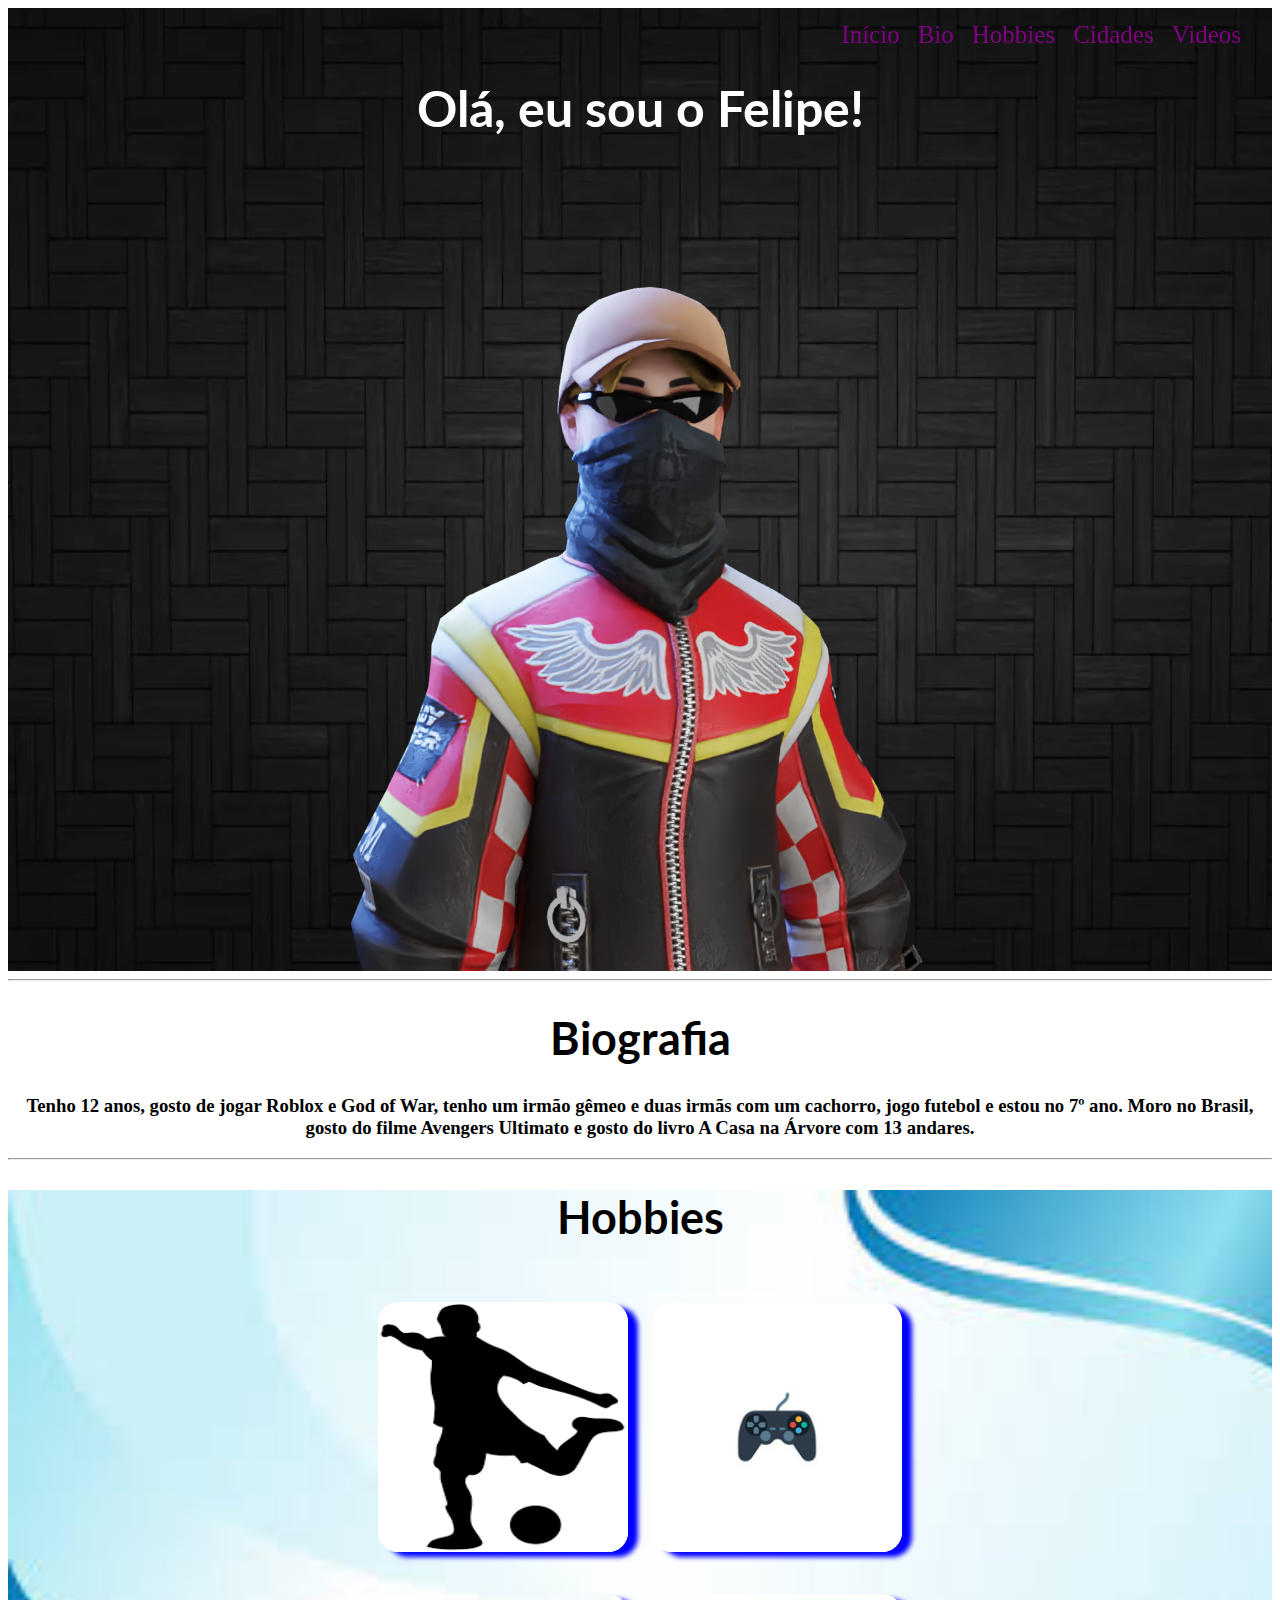
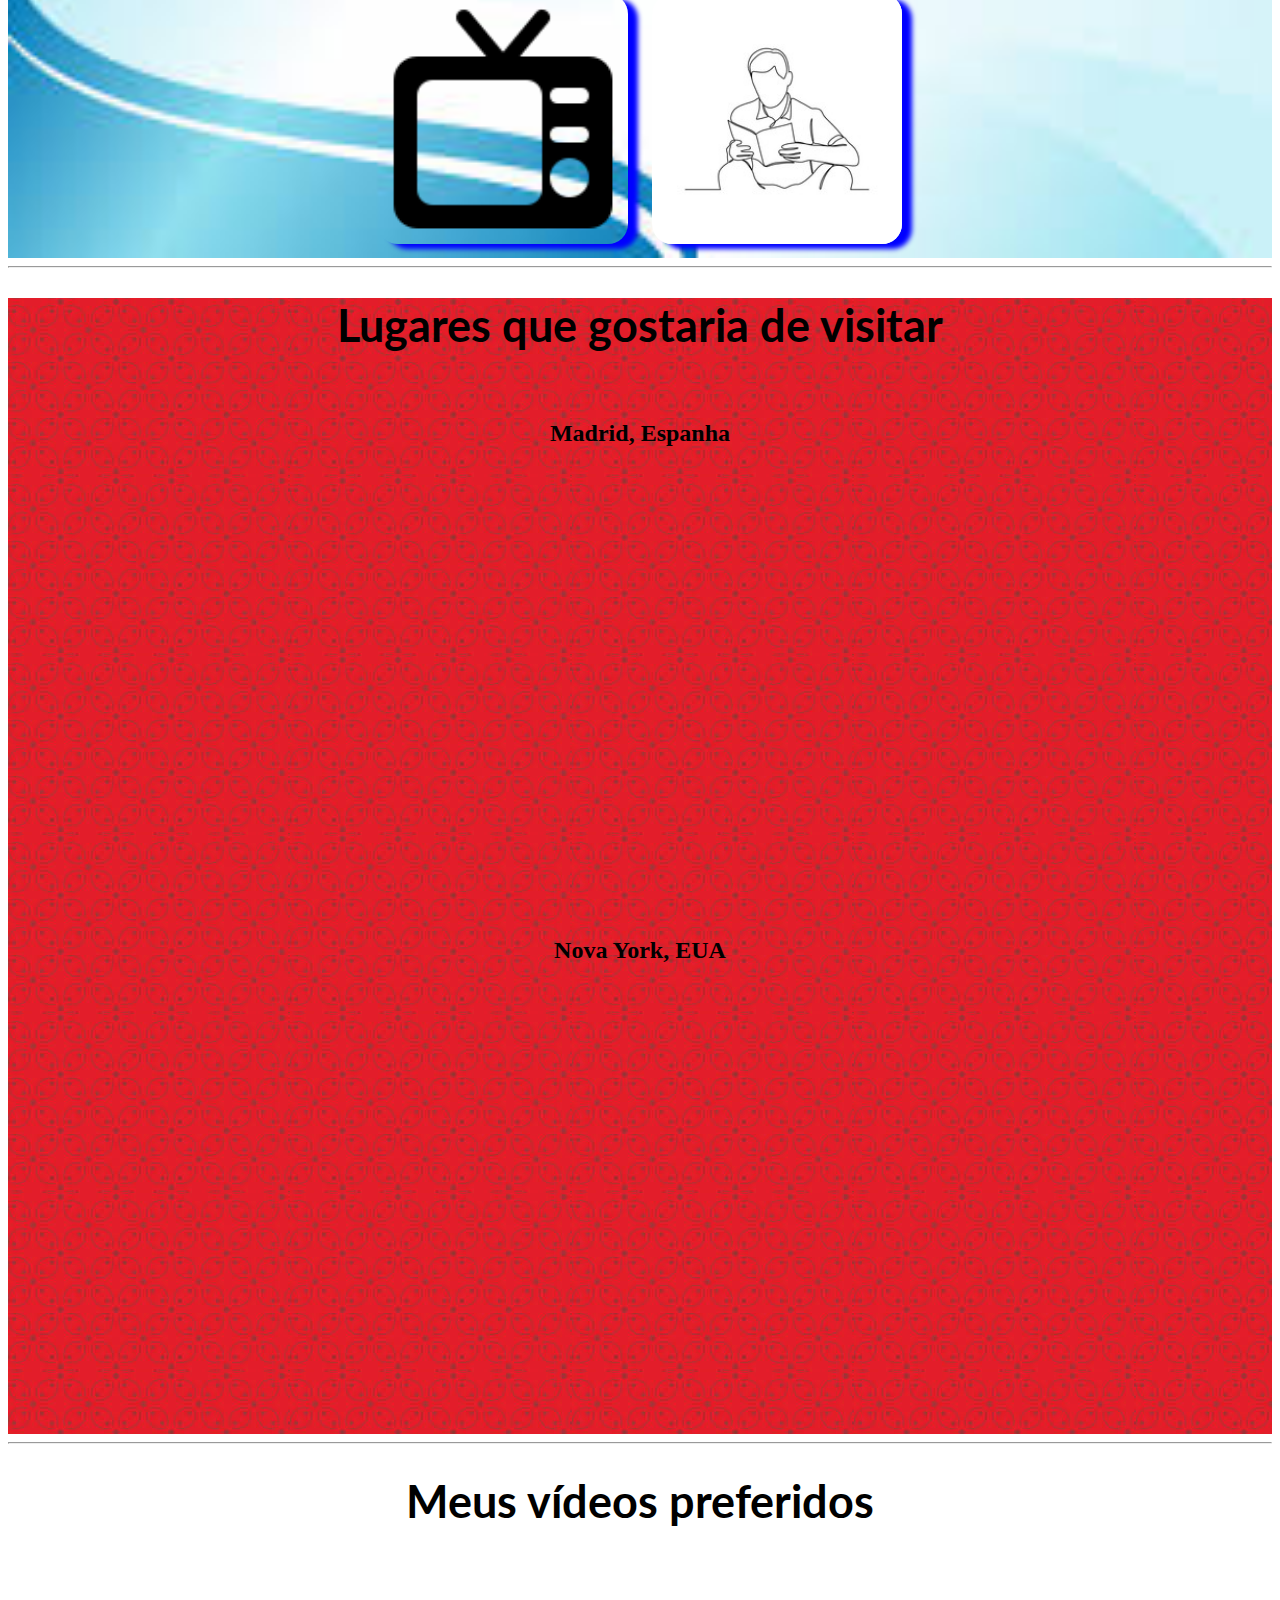
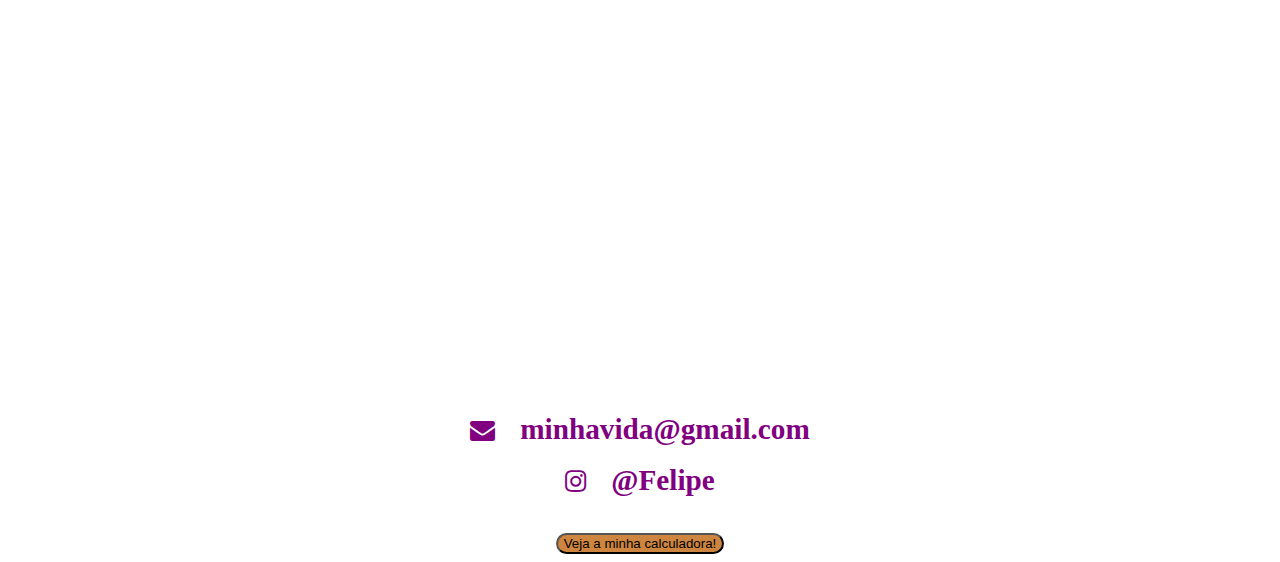
<file: index.html>
<html>
    <head>
        <title> Meu site </title>
        <link rel="preconnect" href="https://fonts.googleapis.com">
    <link rel="preconnect" href="https://fonts.gstatic.com" crossorigin>
    <link href="https://fonts.googleapis.com/css2?family=Lato:wght@100&display=swap" rel="stylesheet">
    <link rel="stylesheet" href="style.css">
    <link rel="stylesheet" href="https://cdnjs.cloudflare.com/ajax/libs/font-awesome/4.7.0/css/font-awesome.min.css">
    <script src="main.js">  </script>
    </head>
    <body>
        <section id="apresentaçao"> 
            <ul class="ul">
                <li class="menu"> <a href="#apresentaçao"> Início </a></li> 
                <li class="menu"> <a href="#bio"> Bio </a></li>
                <li class="menu"> <a href="#hobbies"> Hobbies </a> </li>
                <li class="menu"> <a href="#lugares"> Cidades </a> </li>
                <li class="menu"> <a href="#videos"> Videos </a> </li>
                </ul>
                <br>
                <br>
        <h1 id="nome"> Olá, eu sou o Felipe! </h1>
        <img src="ReadyPlayerMe-Avatar.png">
        <br>
       </section>
       <hr>
       <section id="bio">
        <h1 class="titulos">
            Biografia
        </h1>
        <h3 id="bio">
            Tenho 12 anos, gosto de jogar Roblox e God of War, tenho um irmão gêmeo e duas irmãs com 
            um cachorro, jogo futebol e estou no 7º ano. Moro no Brasil, gosto do filme Avengers Ultimato
            e gosto do livro A Casa na Árvore com 13 andares.
        </h3>
       </section>
       <hr>
       <section id="hobbies">
        <h1 class="titulos"> Hobbies </h1>
        <br>
        <span>
        <img class="hbb"src="download.png">
        </span>
        <span>
        <img class="hbb"src="controle.jpg">
        </span>
        <br>
        <br>
        <span>
        <img class="hbb" src="tv.png">
        </span>
        <span>
        <img class="hbb" src="estudar2.jpg">
        </span>
       </section>
       <hr>
       <section id="lugares">
        <h1 class="titulos"> Lugares que gostaria de visitar </h1>
        <br>
        <h2> Madrid, Espanha</h2>
        <iframe src="https://www.google.com/maps/embed?pb=!1m18!1m12!1m3!1d194348.1398105032!2d-3.8196206842121603!3d40.43786975948415!2m3!1f0!2f0!3f0!3m2!1i1024!2i768!4f13.1!3m3!1m2!1s0xd422997800a3c81%3A0xc436dec1618c2269!2sMadrid%2C%20Madri%2C%20Espanha!5e0!3m2!1spt-BR!2sbr!4v1662155214266!5m2!1spt-BR!2sbr" width="600" height="450" style="border:0;" allowfullscreen="" loading="lazy" referrerpolicy="no-referrer-when-downgrade"></iframe>
       <h2> Nova York, EUA</h2>
       <iframe src="https://www.google.com/maps/embed?pb=!1m18!1m12!1m3!1d835732.02805134!2d-74.1030323862258!3d40.74903653696288!2m3!1f0!2f0!3f0!3m2!1i1024!2i768!4f13.1!3m3!1m2!1s0x89c24fa5d33f083b%3A0xc80b8f06e177fe62!2sNova%20Iorque%2C%20NY%2C%20EUA!5e0!3m2!1spt-BR!2sbr!4v1662155510266!5m2!1spt-BR!2sbr" width="600" height="450" style="border:0;" allowfullscreen="" loading="lazy" referrerpolicy="no-referrer-when-downgrade"></iframe>
    </section>
    <hr>
    <section id="videos">
        <h1 class="titulos"> Meus vídeos preferidos </h1>
        <br>
        <iframe width="713" height="401" src="https://www.youtube.com/embed/No71ZNDbUZQ" title="AS PRAIAS DOS BUGS!! - Jogando SUPER BUNNY MAN" frameborder="0" allow="accelerometer; autoplay; clipboard-write; encrypted-media; gyroscope; picture-in-picture" allowfullscreen></iframe>
    </section>
    <br>
    <br>
    <section id="fim">
        <div class="contato">
            <a href="someone@example.com?Subject=Hello" target="_blank"> <i class="fa fa-envelope"> </i>
                       &nbsp;&nbsp; 
                       <h3> minhavida@gmail.com </h3> </a>
                       <br>
                       <br>
        <a href="https://www.instagram.com/" target="_blank"> <i class="fa fa-instagram">  </i>
            &nbsp;&nbsp;
            <h3> @Felipe </h3>  </a>
        </div>
        <br>
        <br>
        <button id="back" onclick="calculadora()"> Veja a minha calculadora! </button>
    </section>
    </body>
 </html>
</file>
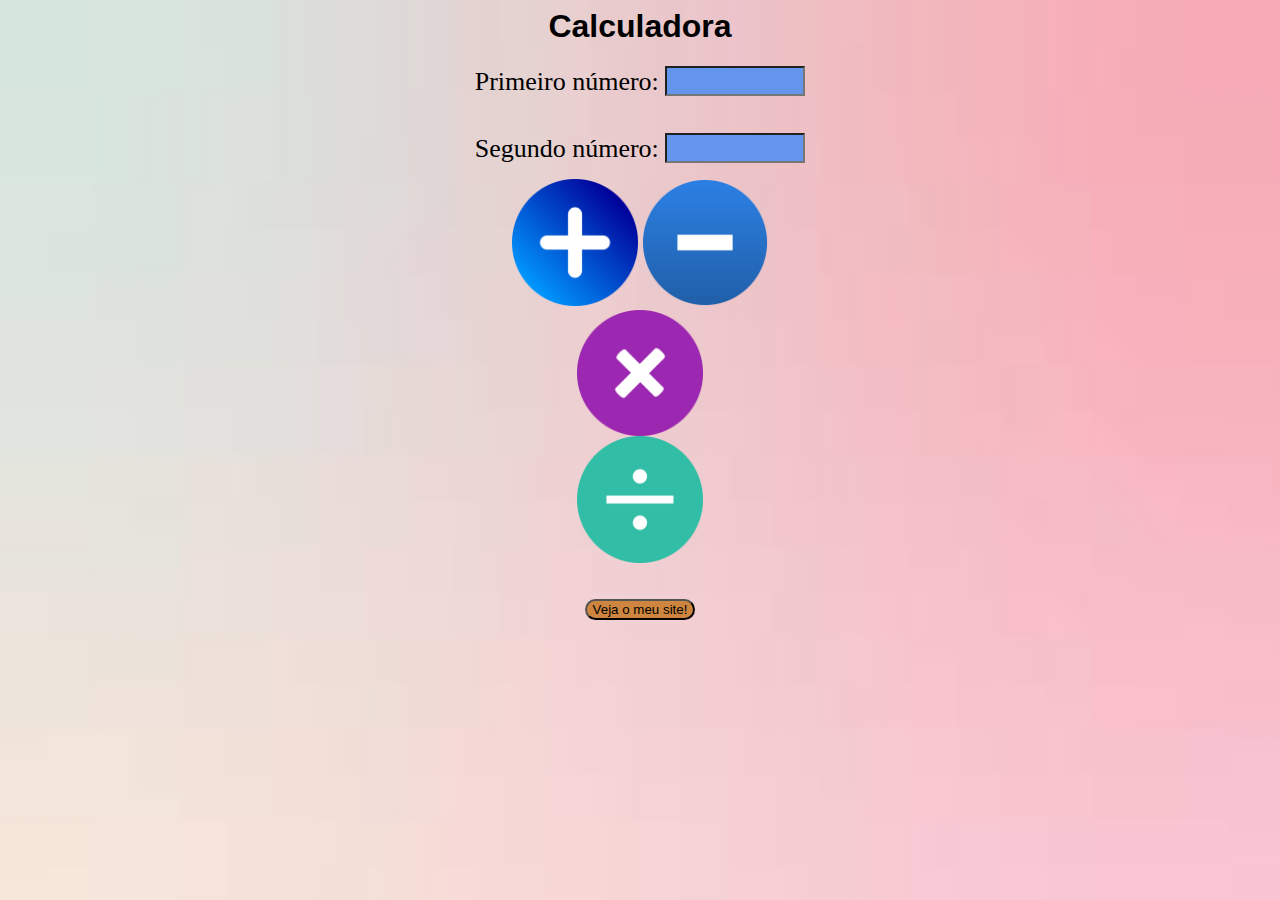
<file: calculadora.html>
<html> 
    <head>
        <title> Calculadora </title>
        <link rel= "stylesheet" href="ccalculadora.css">
        <script src="mcalculadora.js"> </script>
    </head>
    <body> 
        <h1 id="titulo"> Calculadora </h1>
        <h1 id="ap"> </h1>
        <div class="numero">
       Primeiro número:  
       <input type= "number" class="soma" id="numero1"> </input>
        </div>  
        <br>
        <br>
        <div class="numero">
            Segundo número:
            <input type="number" class="soma" id="numero2"> </input>
        </div>
        <p id="number"> </p>
        <span class="botao"> <img onclick="soma()" src="sinal-de-mais.png">
        </span>
        <span class="botao"> <img onclick="menos()" src="sinal-de-menos.png">
        </span>
        <div class="botao"> <img onclick="multiplicar()" src="multiplicacao.png">
       </div>
       <div class="botao"> <img onclick="dividir()" src="divisao.png">
       </div>
       <br>
       <br>
       <button id="ir"onclick="voltar()"> Veja o meu site! </button>
    </body>
</html>
</file>
<file: style.css>
body {
    text-align:center;
}
#nome {
    font-family: 'Lato', sans-serif;
    font-size:50px;
    color:white;
}
img {
    border-radius:20px;
}
#apresentaçao {
    background-image:url("plano-de-fundo-preto28.webp");
    background-size:cover;
}
.titulos {
    font-family: 'Lato', sans-serif;
    font-size:45px
}
#hobbies {
    background-image:url("fundo.jpg");
    background-size:cover;
}
.hbb {
    width:250px;
    height:250px;
    box-shadow: 10px 5px 5px blue;
    margin: 10px;
}
.ul {
    list-style: none;
    position:absolute;
    text-align: center;
    right: 30px;
    z-index: 90;
    cursor: pointer;
    position:fixed;
    top: 0;
}
.menu {
    float: left;
    padding-right: 9px;
    padding-left: 9px;
    padding-top: 5px;
    padding-bottom: 5px;
}
a {
    text-decoration: none;
    color:purple;
    font-size: 25px;
}
#lugares {
    background-image:url("fundo2.jpg");
}
.contato h3 {
display: inline;
}
#back {
    border-radius: 20px;
    background-color: peru;
}
</file>
<file: ccalculadora.css>
body {
    text-align: center;
    background-image:url("images.jpg");
    background-size: cover;
}
.soma {
    background-color: cornflowerblue;
    width: 140px;
    height: 30px;
    font-size: 26px
}
img {
    width: 10%;
}
#titulo {
    font-family: 'Josefin Sans', sans-serif;
}
.numero {
    font-size: 26px;
}
#ir {
    border-radius: 20px;
    background-color: peru;
}
</file>
